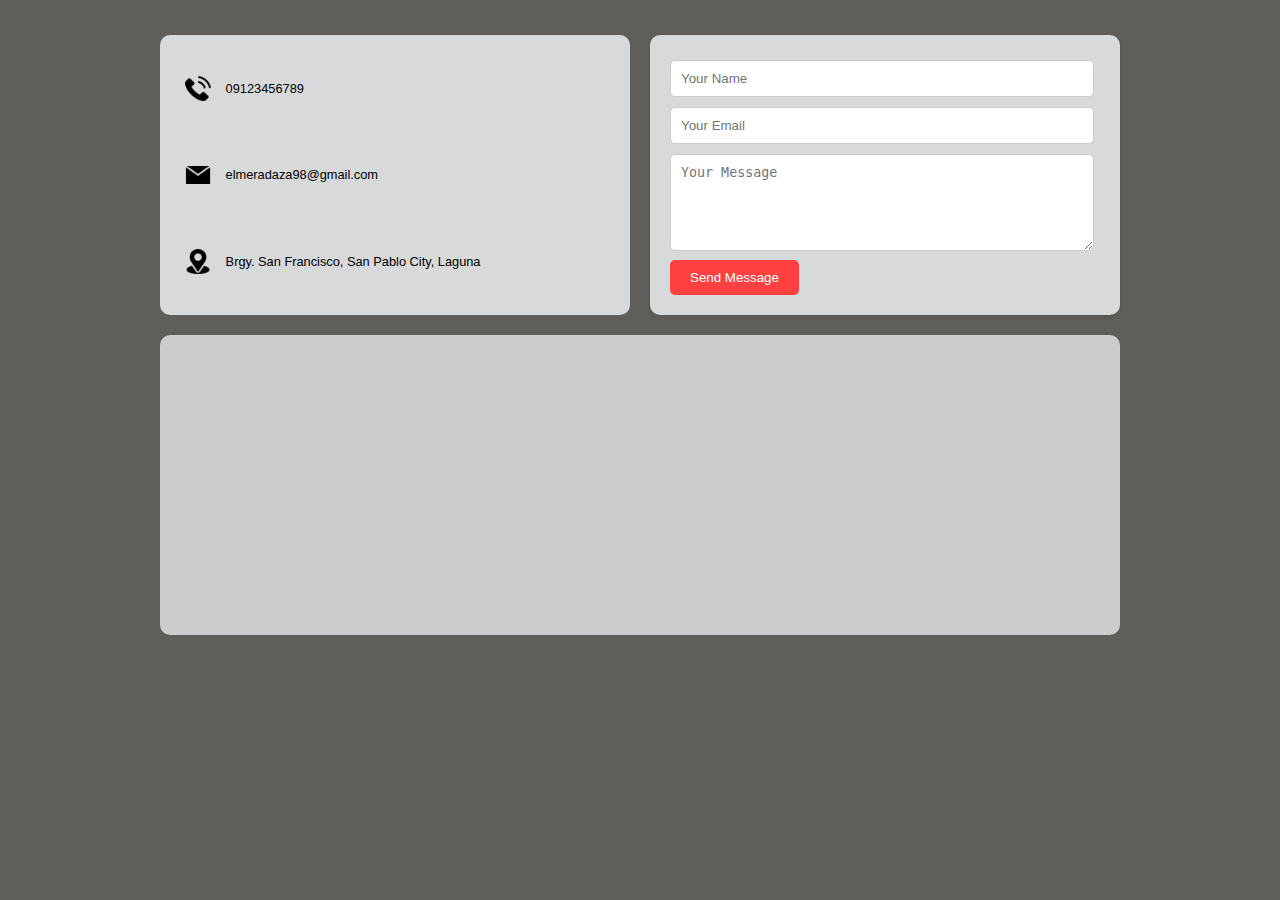
<file: contacts.html>
<!DOCTYPE html>
<html lang="en">
<head>
    <meta charset="UTF-8">
    <meta name="viewport" content="width=device-width, initial-scale=1.0">
    <title>Contact Me</title>
    <link rel="stylesheet" href="contacs.css">
  
</head>
<body>
        <section id="contact " class="container">
            <div class="contact-info">
                <div class="icon">
                    <img src="img/telephone.png" alt="Phone Icon">
                    <p>09123456789</p>
                </div>
                <div class="icon">
                    <img src="img/address.png" alt="Email Icon">
                    <p>elmeradaza98@gmail.com</p>
                </div>
                <div class="icon">
                    <img src="img/location.png" alt="Address Icon">
                    <p>Brgy. San Francisco, San Pablo City, Laguna</p>
                </div>
            </div>
            <div class="form-container">
                <form>
                    <input type="text" placeholder="Your Name" required>
                    <input type="email" placeholder="Your Email" required>
                    <textarea placeholder="Your Message" rows="5" required></textarea>
                    <input type="submit" value="Send Message">
                </form>
            </div>
            <div class="map-container">
                <div class="map">
                    <!-- Your map embed code or iframe goes here -->
                    <iframe src="https://www.google.com/maps/embed?pb=!1m18!1m12!1m3!1d1935.1647648503324!2d121.33310881786339!3d14.057708170665064!2m3!1f0!2f0!3f0!3m2!1i1024!2i768!4f13.1!3m3!1m2!1s0x33bd436bb807cd59%3A0x15690692edd4899c!2sBrgy.%20San%20Francisco%20Calihan%20San%20Pablo%20City%2C%20Laguna!5e0!3m2!1sen!2sph!4v1707574343673!5m2!1sen!2sph" width="100%" height="100%" style="border:0;" allowfullscreen="" loading="lazy" referrerpolicy="no-referrer-when-downgrade"></iframe>
                </div>
            </div>
        </section>
</body>
</html>
</file>
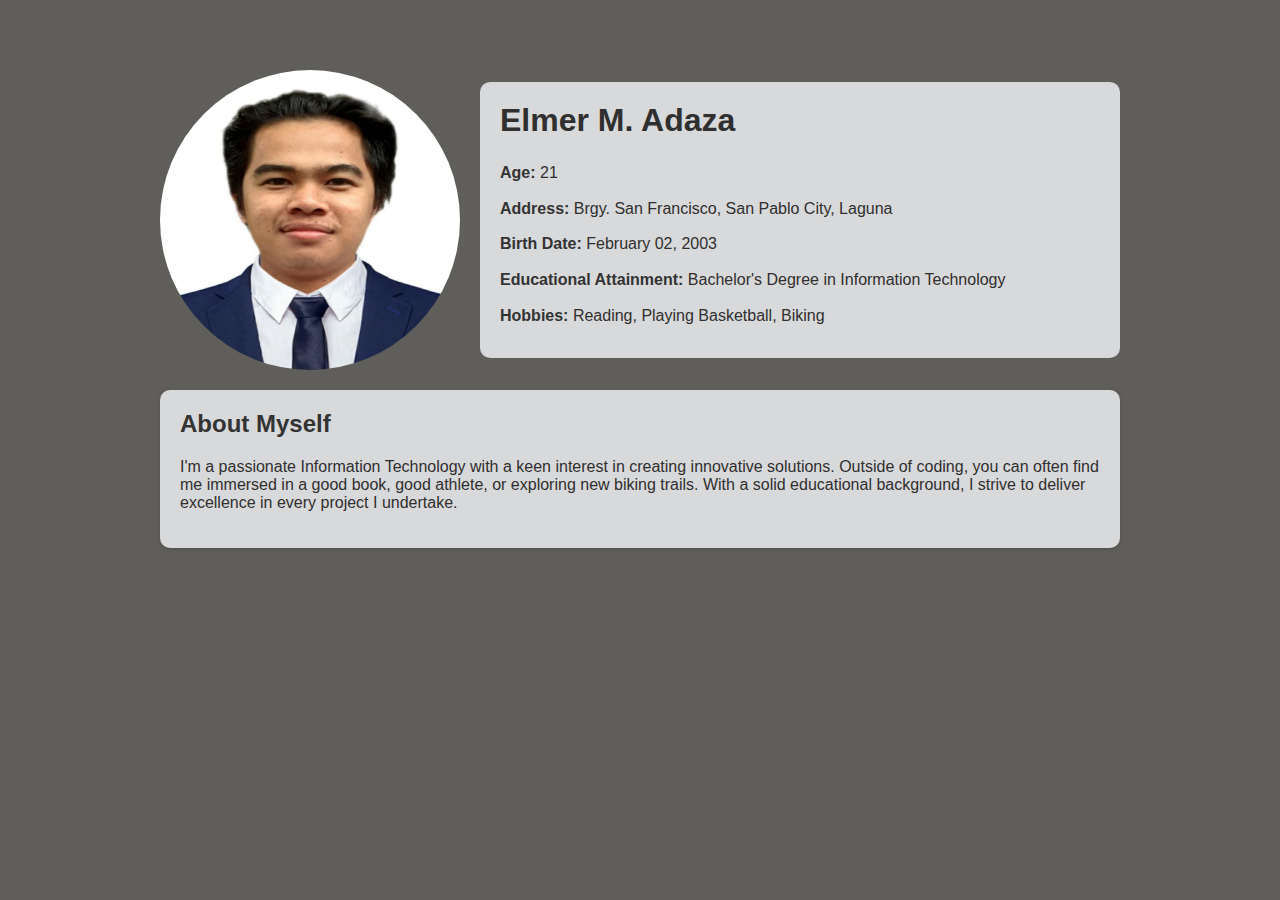
<file: home.html>
<!DOCTYPE html>
<html lang="en">
<head>
    <meta charset="UTF-8">
    <meta name="viewport" content="width=device-width, initial-scale=1.0">
    <title>My Portfolio</title>
    <link rel="stylesheet" href="home.css">
   
</head>
<body>
       <section id="home" class="container">
           <div class="home-content">
               <img src="img/pic.jpg" alt="Profile Picture">
               <div class="personal-info">
                   <h1>Elmer M. Adaza</h1>
                   <p><strong>Age:</strong> 21</p>
                   <p><strong>Address:</strong> Brgy. San Francisco, San Pablo City, Laguna</p>
                   <p><strong>Birth Date:</strong> February 02, 2003</p>
                   <p><strong>Educational Attainment:</strong> Bachelor's Degree in Information Technology</p>
                   <p><strong>Hobbies:</strong> Reading, Playing Basketball, Biking</p>              
                </div>
            </div>
            <div class="creative-design">
                <h2>About Myself</h2>
                <p>I'm a passionate Information Technology with a keen interest in creating innovative solutions. Outside of coding, you can often find me immersed in a good book, good athlete, or exploring new biking trails. With a solid educational background, I strive to deliver excellence in every project I undertake.</p>
            </div>
        </section>
</body>
</html>
</file>
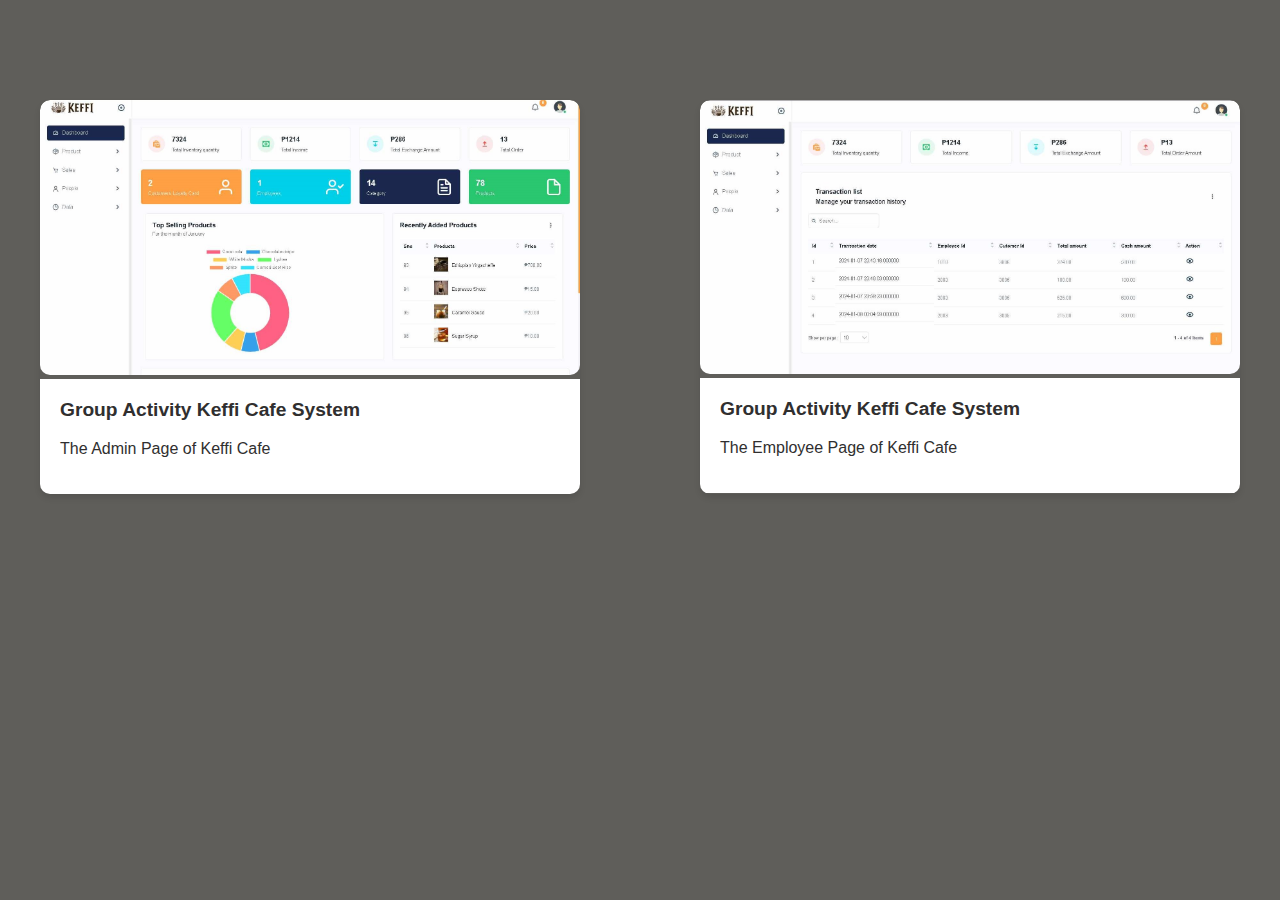
<file: project.html>
<!DOCTYPE html>
<html lang="en">
<head>
<meta charset="UTF-8">
<meta name="viewport" content="width=device-width, initial-scale=1.0">
<title>Recent Projects</title>
<link rel="stylesheet" href="project.css">

</head>
<body>

<div class="container">
  <div class="project">
    <img src="img/project1.jpg" alt="Project 1">
    <div class="project-text">
      <h3>Group Activity Keffi Cafe System</h3>
      <p>The Admin Page of Keffi Cafe</p>
    </div>
  </div>

  <div class="project">
    <img src="img/project2.jpg" alt="Project 2">
    <div class="project-text">
      <h3>Group Activity Keffi Cafe System</h3>
      <p>The Employee Page of Keffi Cafe</p>
    </div>
  </div>
</div>

</body>
</html>
</file>
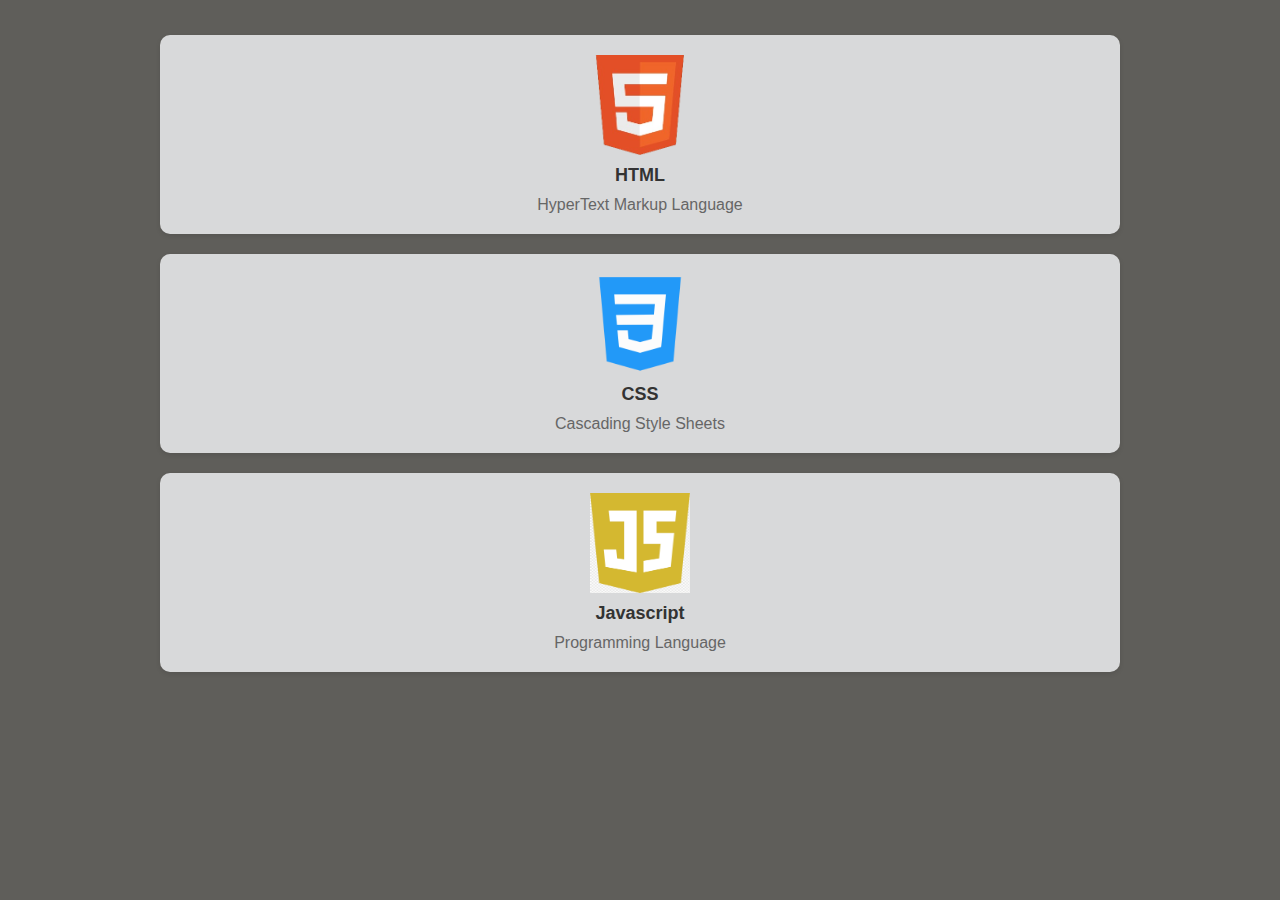
<file: skills.html>
<!DOCTYPE html>
<html lang="en">
<head>
    <meta charset="UTF-8">
    <meta name="viewport" content="width=device-width, initial-scale=1.0">
    <title>My Skills</title>
    <link rel="stylesheet" href="skills.css">
   
</head>
<body>
        <section id="skills content" class="container">
            <div class="skill-container">
                <img src="img/html.png" alt="HTML Logo">
                <div class="skill-title">HTML</div>
                <div class="skill-description">HyperText Markup Language</div>
            </div>
            <div class="skill-container">
                <img src="img/css.png" alt="CSS Logo">
                <div class="skill-title">CSS</div>
                <div class="skill-description">Cascading Style Sheets</div>
            </div>
            <div class="skill-container">
                <img src="img/javascript.png" alt="Javascript Logo">
                <div class="skill-title">Javascript</div>
                <div class="skill-description">Programming Language</div>
            </div>
        </section>
</body>
</html>
</file>
<file: contacs.css>
body {
    font-family: Arial, sans-serif;
    margin: 0;
    padding: 0;
    background-color: #5f5e5a;
    color: #302f2f;
}

.container {
    max-width: 960px;
    margin: 20px auto;
    padding: 15px 20px;
    display: grid;
    grid-template-columns: repeat(2, 1fr);
    gap: 20px;
}
.map-container {
    grid-column: 1 / span 2;
}
.map {
    width: 100%;
    height: 300px;
    background-color: #ccc;
    border-radius: 10px;
    overflow: hidden;
}
.contact-info {
    display: grid;
    grid-template-columns: 1fr;
    gap: 20px;
    background-color: #D8D9DA;
    border-radius: 10px;
    color: rgb(0, 0, 0);
    font-size: .8em;
    padding: 20px;
}
.icon {
    display: flex;
    align-items: center;
}
.icon img {
    margin-right: 10px;
    width: 2em;
    padding: 5px;
}
.form-container {
    display: flex;
    flex-direction: column;
}
.form-container form {
    background-color: #D8D9DA;
    padding: 20px; 
    border-radius: 10px;
    box-shadow: 0 2px 5px rgba(0, 0, 0, 0.1);
}
.form-container form input[type="text"],
.form-container form input[type="email"],
.form-container form textarea {
    width: calc(100% - 28px); 
    padding: 10px;
    margin: 5px 0; 
    border: 1px solid #ccc;
    border-radius: 5px;
    transition: border-color 0.3s;
}
.form-container form input[type="text"]:focus,
.form-container form input[type="email"]:focus,
.form-container form textarea:focus {
    border-color: #333;
}
.form-container form input[type="submit"] {
    background-color: #FF4141;
    color: #fff;
    border: none;
    padding: 10px 20px;
    border-radius: 5px;
    cursor: pointer;
    transition: background-color 0.3s;
}
.form-container form input[type="submit"]:hover {
    background-color: #5B8FB9;
}

/* Media Query Para sa Phone Screens */
@media only screen and (max-width: 768px) {
    .container {
        grid-template-columns: 1fr;
    }
    .map-container {
        grid-column: auto;
    }
}
</file>
<file: home.css>
body {
    font-family: Arial, sans-serif;
    margin: 0;
    padding: 0;
    background-color: #5f5e5a;
    color: #302f2f;
}
header {
    background-color: #3C3633;
    color: #fff;
    padding: 10px 20px;
}
nav ul li a:hover{
    color: #FF4141;         
}
nav {
    display: flex;
    justify-content: space-between;
    align-items: center;
}
nav ul {
    list-style-type: none;
    padding: 0;
    margin: 0;
    display: flex;
}
nav ul li {
    margin-right: 20px;
}
nav ul li:last-child {
    margin-right: 0;
}
nav ul li a {
    color: #fff;
    text-decoration: none;
}
.container {
    max-width: 960px;
    margin: 20px auto;
    padding: 50px 20px;
    overflow: hidden;
}
.home-content {
    display: flex;
    justify-content: space-between;
    align-items: center;
    flex-direction: column; 
    text-align: center;
}
.home-content img {
    width: 300px;
    height: 300px;
    border-radius: 50%;
    margin-bottom: 20px; 
}
.home-content .personal-info {
    flex: 1;
    max-width: 600px; 
    text-align: left; 
}
.personal-info{
    background-color: #D8D9DA;
    padding: 20px;
    border-radius: 10px;
}
.personal-info h1 {
    margin-top: 0;
}
.personal-info p {
    margin: 10px 0;
    line-height: 1.6;
}
.personal-info p strong {
    font-weight: bold;
    color: #333;
}
.creative-design {
    background-color: #D8D9DA;
    padding: 20px;
    border-radius: 10px;
    box-shadow: 0 2px 5px rgba(0, 0, 0, 0.1);
    margin-top: 20px;
}
.creative-design h2 {
    margin-top: 0;
    color: #333;
}

@media only screen and (min-width: 768px) {
    .home-content {
        flex-direction: row; /* Para sa tablets and desktops */
        text-align: left;
    }
    .home-content img {
        margin-bottom: 0;
    }
}
</file>
<file: project.css>
body {
    font-family: Arial, sans-serif;
    margin: 0;
    padding: 0;
    background-color: #5f5e5a;
    color: #302f2f;
}

  .container {
    max-width: 1200px;
    margin: 80px auto;
    padding: 20px;
    display: flex;
    justify-content: space-between;
    flex-wrap: wrap;
  }

  .project {
    width: 45%;
    margin-bottom: 20px;
    box-shadow: 0 4px 6px rgba(0, 0, 0, 0.1);
    border-radius: 10px;
    overflow: hidden;
    transition: transform 0.3s ease-in-out;
  }

  .project:hover {
    transform: translateY(-5px);
  }

  .project img {
    width: 100%;
    border-radius: 10px;
  }

  .project-text {
    padding: 20px;
    background-color: #fff;
  }

  .project-text h3 {
    margin-top: 0;
    font-size: 1.2em;
  }

  @media screen and (max-width: 768px) {
    .container {
      flex-direction: column;
    }

    .project {
      width: 100%;
    }
  }
</file>
<file: skills.css>
body {
    font-family: Arial, sans-serif;
    margin: 0;
    padding: 0;
    background-color: #5f5e5a;
    color: #302f2f;
}

.container {
    max-width: 960px;
    margin: 20px auto;
    padding: 15px 20px;
    overflow: hidden;
}
.skill-container {
    background-color: #D8D9DA;
    padding: 20px;
    border-radius: 10px;
    box-shadow: 0 2px 5px rgba(0, 0, 0, 0.1);
    margin-bottom: 20px;
    transition: transform 0.3s ease-in-out;
    cursor: pointer;
}
.skill-container:hover {
    transform: translateY(-5px);
}
.skill-container img {
    width: 100px;
    height: 100px;
    margin-bottom: 10px;
    display: block;
    margin: 0 auto 10px;
}
.skill-title {
    text-align: center;
    color: #333;
    font-size: 18px;
    font-weight: bold;
    margin-bottom: 10px;
}
.skill-description {
    text-align: center;
    color: #666;
}
</file>
